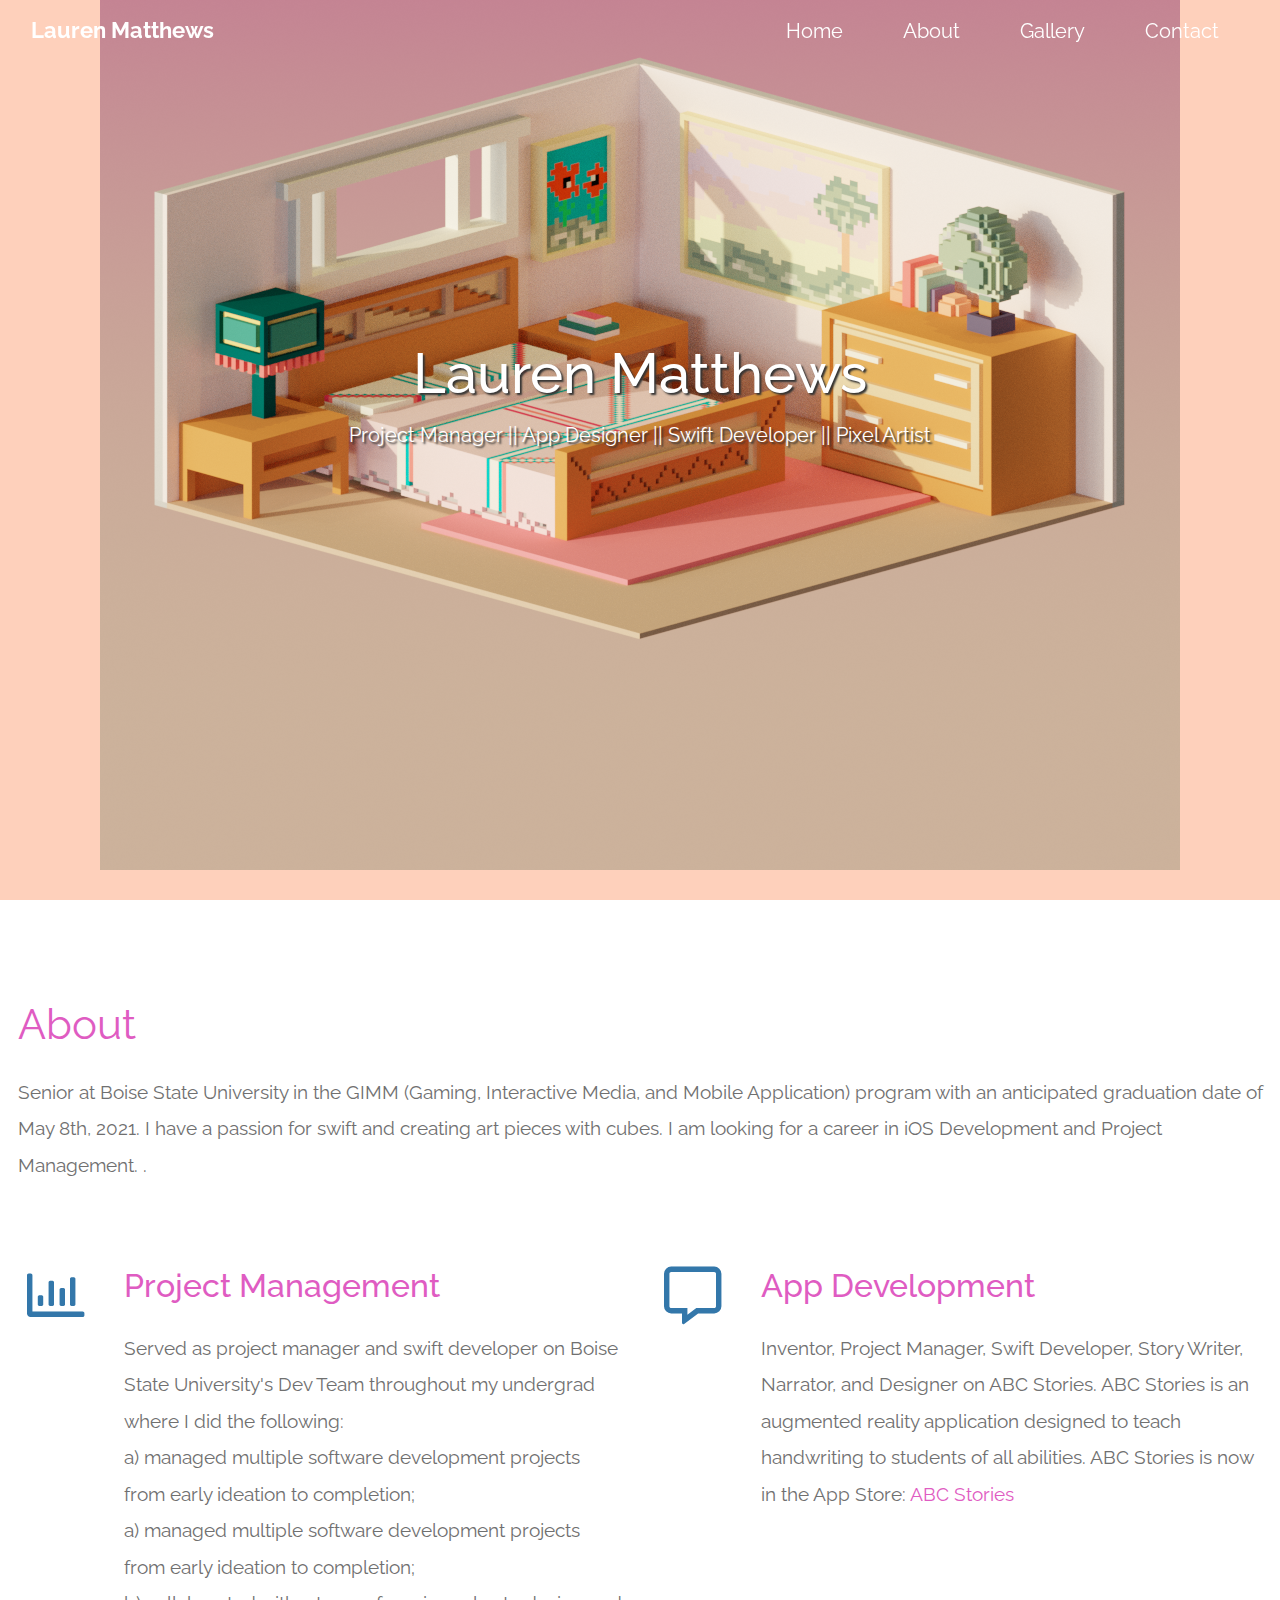
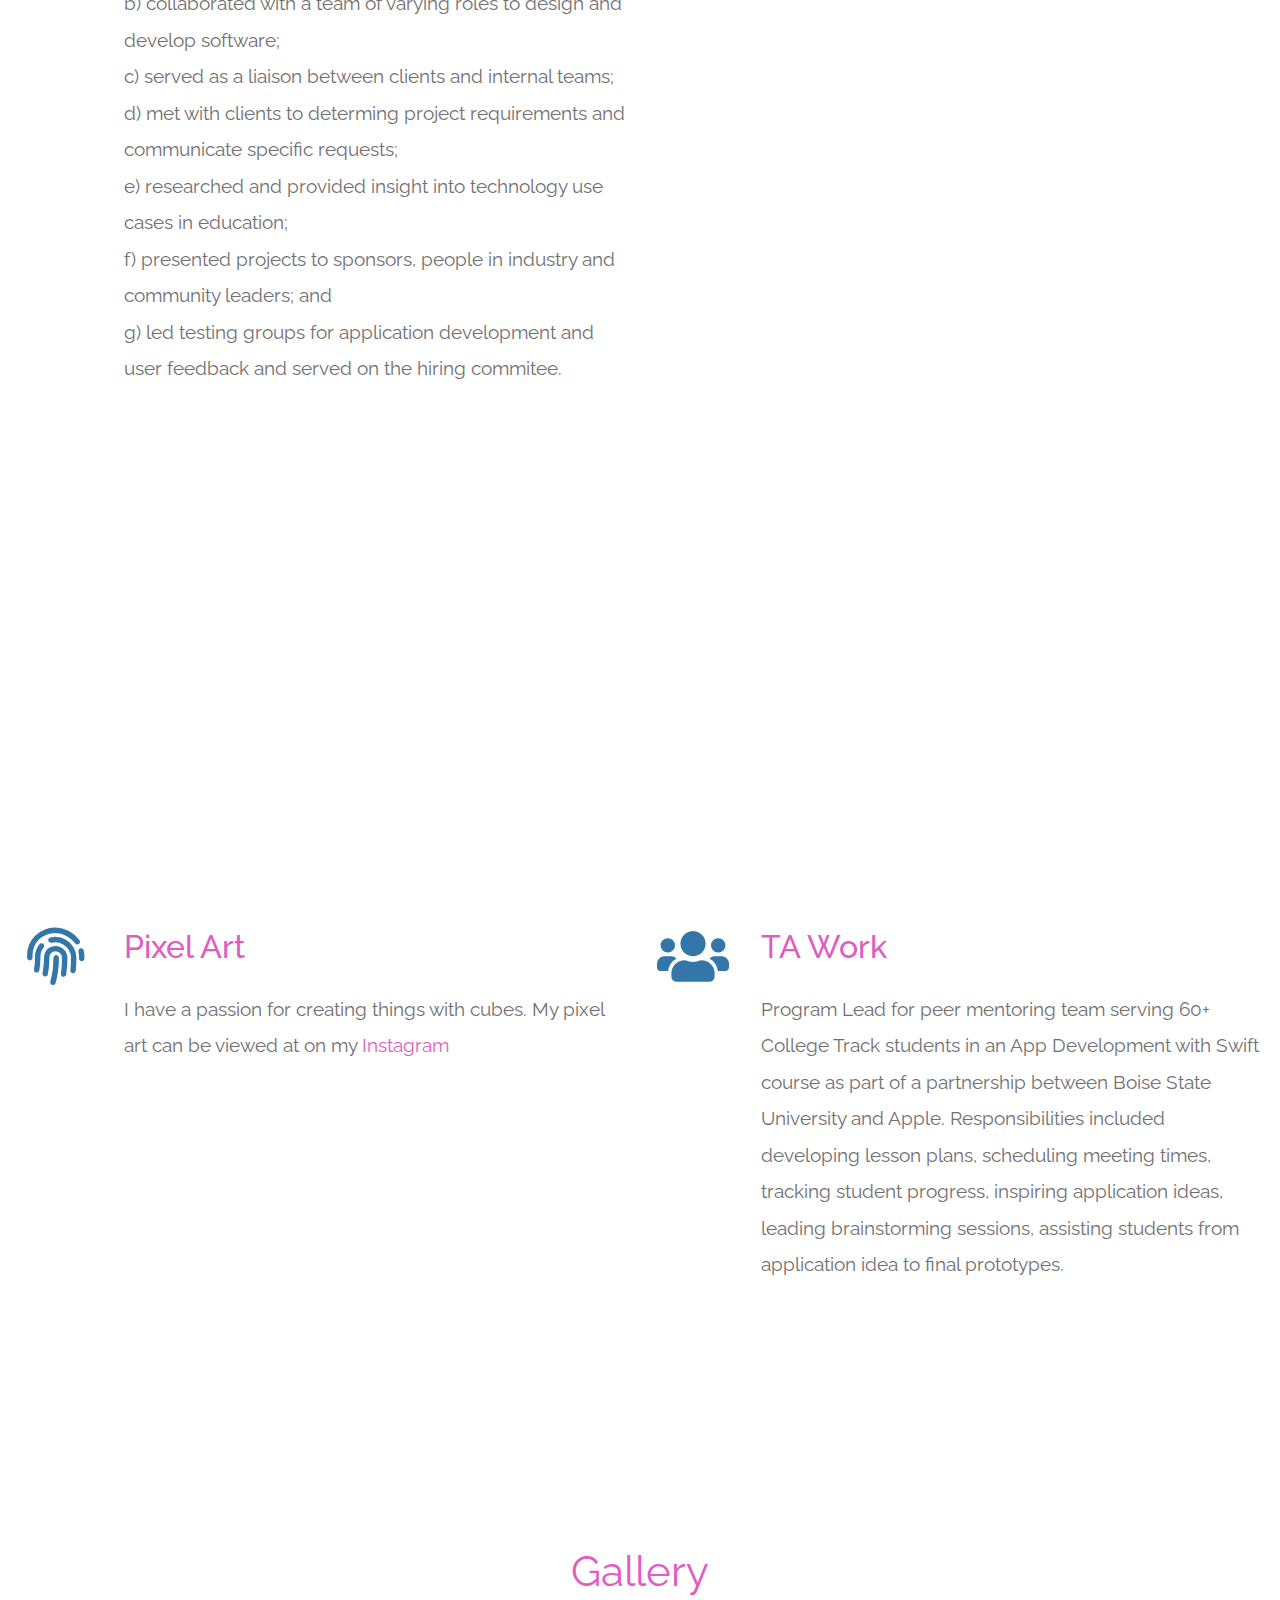
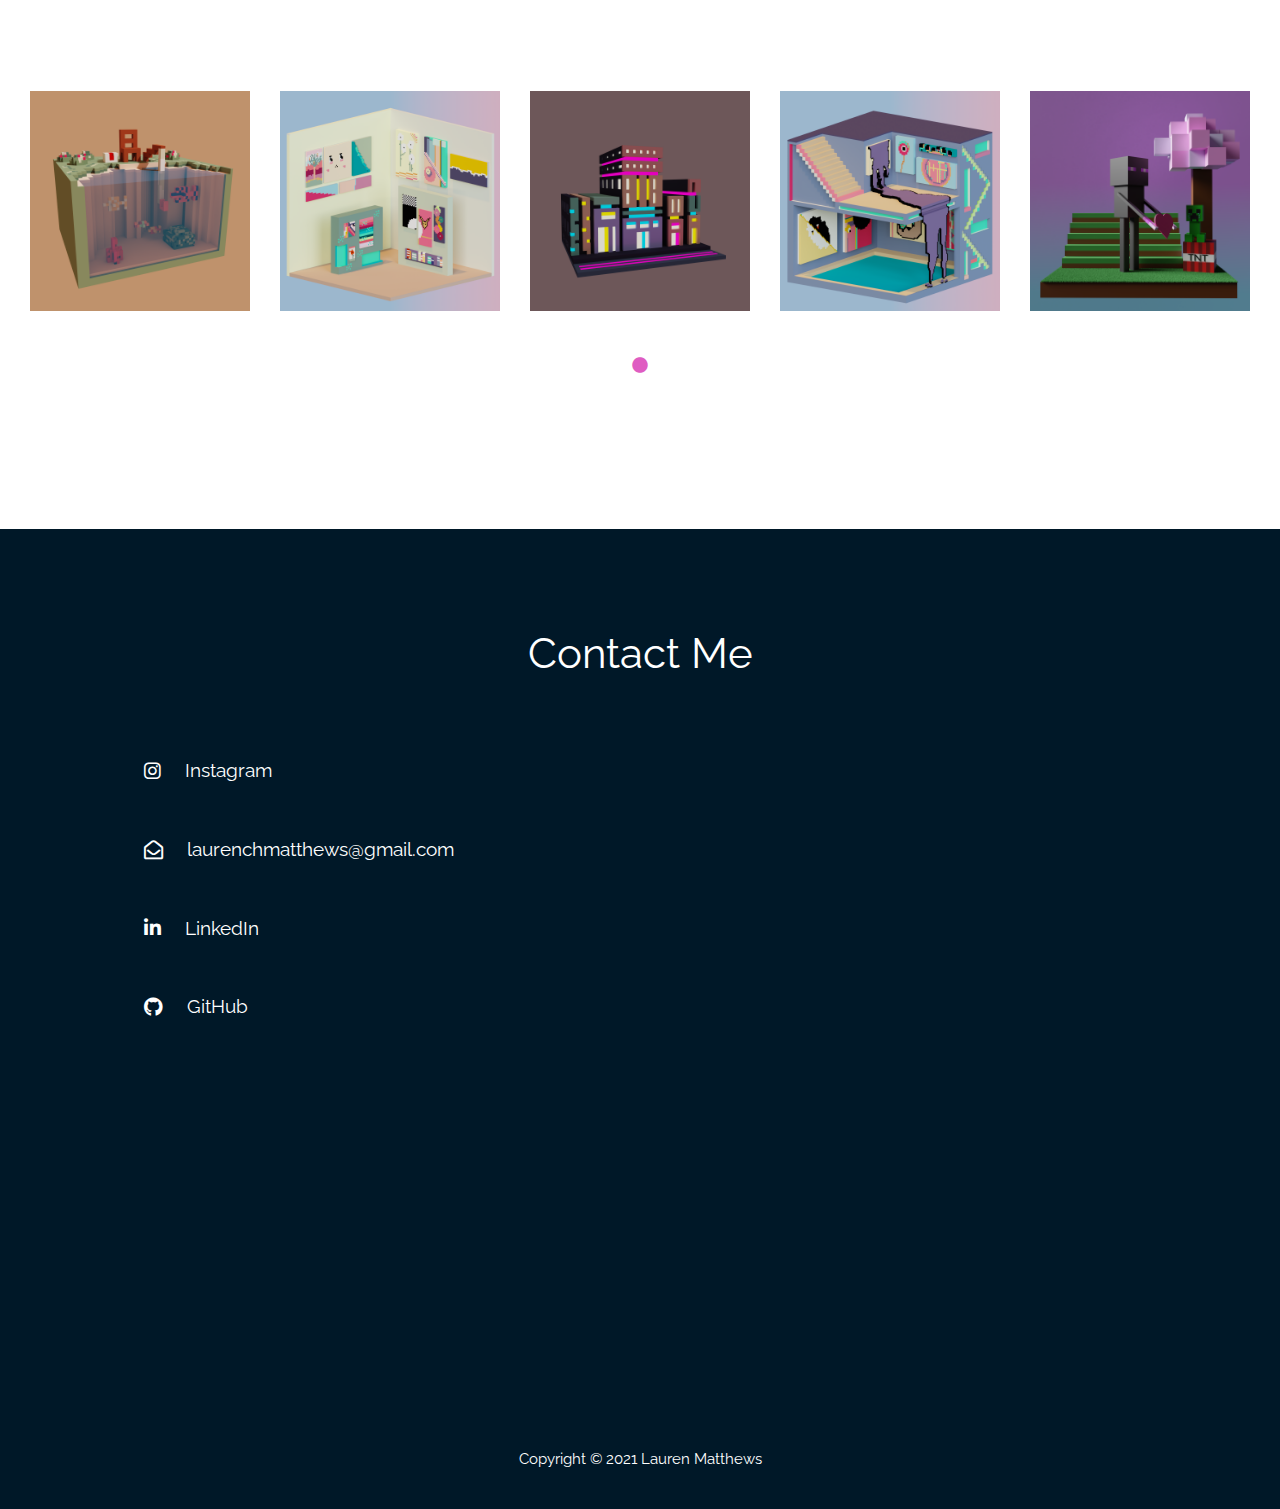
<file: index.html>
<!DOCTYPE html>
<html lang="en">
  <head>
    <meta charset="UTF-8" />
    <meta name="viewport" content="width=device-width, initial-scale=1.0" />
    <meta http-equiv="X-UA-Compatible" content="ie=edge" />
    <title>Lauren Matthews || Personal Website</title>
    <link rel="stylesheet" href="fontawesome-5.5/css/all.min.css" />
    <link rel="stylesheet" href="slick/slick.css">
    <link rel="stylesheet" href="slick/slick-theme.css">
    <link rel="stylesheet" href="magnific-popup/magnific-popup.css">
    <link rel="stylesheet" href="css/bootstrap.min.css" />
    <link rel="stylesheet" href="css/tooplate-infinite-loop.css" />
<!--
Tooplate 2117 Infinite Loop
https://www.tooplate.com/view/2117-infinite-loop
-->

  </head>
  <body>    
    <!-- Hero section -->
    <section id="infinite" class="text-white tm-font-big tm-parallax">
      <!-- Navigation -->
      <nav class="navbar navbar-expand-md tm-navbar" id="tmNav">              
        <div class="container">   
          <div class="tm-next">
              <a href="#infinite" class="navbar-brand">Lauren Matthews</a>
          </div>             
            
          <button class="navbar-toggler" type="button" data-toggle="collapse" data-target="#navbarSupportedContent" aria-controls="navbarSupportedContent" aria-expanded="false" aria-label="Toggle navigation">
            <i class="fas fa-bars navbar-toggler-icon"></i>
          </button>
          <div class="collapse navbar-collapse" id="navbarSupportedContent">
            <ul class="navbar-nav ml-auto">
              <li class="nav-item">
                  <a class="nav-link tm-nav-link" href="#infinite">Home</a>
              </li>
              <li class="nav-item">
                  <a class="nav-link tm-nav-link" href="#about">About</a>
              </li>
              
              <li class="nav-item">
                  <a class="nav-link tm-nav-link" href="#Gallery">Gallery</a>
              </li>
              <li class="nav-item">
                  <a class="nav-link tm-nav-link" href="#contact">Contact</a>
              </li>                    
            </ul>
          </div>        
        </div>
      </nav>
      
      <div class="text-center tm-hero-text-container">
        <div class="tm-hero-text-container-inner">
            <h2 class="tm-hero-title">Lauren Matthews</h2>
            <p class="tm-hero-subtitle">
              Project Manager || App Designer || Swift Developer || Pixel Artist
              
            </p>
        </div>        
      </div>

      
    </section>

    <section id="about" class="tm-section-pad-top">
      
      <div class="container">

            <div class="row tm-content-box"><!-- first row -->
                <div class="col-lg-12 col-xl-12">
                    <div class="tm-intro-text-container">
                        <h2 class="tm-text-primary mb-4 tm-section-title">About</h2>
                        <p class="mb-4 tm-intro-text">
                          Senior at Boise State University in the GIMM (Gaming, Interactive Media, and Mobile Application) program with an anticipated graduation date of May 8th, 2021. I have a passion for swift and creating art pieces with cubes. I am looking for a career in iOS Development and Project Management. </a>.</p>
                    </div>
                </div>

            </div><!-- first row -->
            
            <div class="row tm-content-box"><!-- second row -->
        		<div class="col-lg-1">
                    <i class="far fa-3x fa-chart-bar text-center tm-icon"></i>
                </div>
                <div class="col-lg-5">
                    <div class="tm-intro-text-container">
                        <h2 class="tm-text-primary mb-4">Project Management</h2>
                        <p class="mb-4 tm-intro-text">
                          Served as project manager and swift developer on Boise State University's Dev Team throughout my undergrad where I did the following: 
                          <br>
                            a) managed multiple software development projects from early ideation to completion;
                          <br>
                           a) managed multiple software development projects from early ideation to completion;
                           <br>
                           b) collaborated with a team of varying roles to design and develop software; 
                           <br>
                           c) served as a liaison between clients and internal teams; 
                           <br>
                           d) met with clients to determing project requirements and communicate specific requests; 
                           <br>
                           e) researched and provided insight into technology use cases in education; 
                           <br>
                           f) presented projects to sponsors, people in industry and community leaders; and 
                           <br>
                           g) led testing groups for application development and user feedback and served on the hiring commitee.
                          </p>
                    </div>
                </div>
                
                <div class="col-lg-1">
                    <i class="far fa-3x fa-comment-alt text-center tm-icon"></i>
                </div>
                <div class="col-lg-5">
                    <div class="tm-intro-text-container">
                        <h2 class="tm-text-primary mb-4">App Development</h2>
                        <p class="mb-4 tm-intro-text">
                          Inventor, Project Manager, Swift Developer, Story Writer, Narrator, and Designer on ABC Stories. ABC Stories is an augmented reality application designed to teach handwriting to students of all abilities.
                        
                        ABC Stories is now in the App Store: <a href="https://apps.apple.com/us/app/abc-stories/id1539194514">ABC Stories</a></p>
                       
                        <br>
                        <div class="embed-responsive embed-responsive-16by9">
                          <iframe class="embed-responsive-item" src="https://www.youtube.com/embed/f6TUAltSobQ" allowfullscreen></iframe>
                        </div>
                        <br>
                        <div class="embed-responsive embed-responsive-16by9">
                          <iframe class="embed-responsive-item" src="https://www.youtube.com/embed/FfMNLLfQTXI" allowfullscreen></iframe>
                        </div>
                        <br>
                        <div class="embed-responsive embed-responsive-16by9">
                          <iframe class="embed-responsive-item" src="https://www.youtube.com/embed/hzrnNKnMsV8" allowfullscreen></iframe>
                        </div>

                    </div>
                </div>

            </div><!-- second row -->
            
            <div class="row tm-content-box"><!-- third row -->
        		<div class="col-lg-1">
                    <i class="fas fa-3x fa-fingerprint text-center tm-icon"></i>
                </div>
                <div class="col-lg-5">
                    <div class="tm-intro-text-container">
                        <h2 class="tm-text-primary mb-4">Pixel Art</h2>
                        <p class="mb-4 tm-intro-text">
                          I have a passion for creating things with cubes. My pixel art can be viewed at on my <a href="https://www.instagram.com/lo_matthews33/">Instagram</a>
                      </p>
                          
                          <div class="tm-continue">
                            
                        </div>
                    </div>
                </div>
                
                <div class="col-lg-1">
                    <i class="fas fa-3x fa-users text-center tm-icon"></i>
                </div>
                <div class="col-lg-5">
                    <div class="tm-intro-text-container">
                      <h2 class="tm-text-primary mb-4">TA Work</h2>
                        <p class="mb-4 tm-intro-text">
                          Program Lead for peer mentoring team serving 60+ College Track students in an App Development with Swift course as part of a partnership between Boise State University and Apple. Responsibilities included developing lesson plans, scheduling meeting times, tracking student progress, inspiring application ideas, leading brainstorming sessions, assisting students from application idea to final prototypes.</p>
                          
                          <div class="tm-continue">
                            
                        </div>
                    </div>
                </div>

            </div><!-- third row -->

        </div>
      
    </section>
     
    <section id="Gallery" class="tm-section-pad-top">
      <div class="container tm-container-gallery">
        <div class="row">
          <div class="text-center col-12">
              <h2 class="tm-text-primary tm-section-title mb-4">Gallery</h2>
              <p class="mx-auto tm-section-desc">
                
              </p>
          </div>            
        </div>
        <div class="row">
            <div class="col-12">
                <div class="mx-auto tm-gallery-container">
                    <div class="grid tm-gallery">
                      <a href="img/AndNowWeWait.png">
                        <figure class="effect-honey tm-gallery-item">
                          <img src="img/AndNowWeWait.png" alt="Image 1" class="img-fluid">
                          <figcaption>
                            <h2><i>"And Now We Wait" <span>Done in MagicaVoxel</span></i></h2>
                          </figcaption>
                        </figure>
                      </a>
                      <a href="img/ArtGallery.png">
                        <figure class="effect-honey tm-gallery-item">
                          <img src="img/ArtGallery.png" alt="Image 2" class="img-fluid">
                          <figcaption>
                            <h2><i>Rain on Glass <span>Second Image</span></i></h2>
                          </figcaption>
                        </figure>
                      </a>
                      <a href="img/BrightLightsNeonCity.png">
                        <figure class="effect-honey tm-gallery-item">
                          <img src="img/BrightLightsNeonCity.png" alt="Image 3" class="img-fluid">
                          <figcaption>
                            <h2><i><span>Sea View</span> Mega City</i></h2>
                          </figcaption>
                        </figure>
                      </a>
                      <a href="img/CreativeOverflow.png">
                        <figure class="effect-honey tm-gallery-item">
                          <img src="img/CreativeOverflow.png" alt="Image 4" class="img-fluid">
                          <figcaption>
                            <h2><i>Dream Girl <span>Thoughts</span></i></h2>
                          </figcaption>
                        </figure>
                      </a>
                      <a href="img/CreepyLove.png">
                        <figure class="effect-honey tm-gallery-item">
                          <img src="img/CreepyLove.png" alt="Image 5" class="img-fluid">
                          <figcaption>
                            <h2><i><span>Workstation</span> Offices</i></h2>
                          </figcaption>
                        </figure>
                      </a>                
                    </div>
                </div>                
            </div>        
          </div>
      </div>
    </section>
    <br>

    <!-- Contact -->
    <section id="contact" class="tm-section-pad-top tm-parallax-2">
    
      <div class="container tm-container-contact">
        
        <div class="row">
            
            <div class="text-center col-12">
                <h2 class="tm-section-title mb-4">Contact Me</h2>
                <p class="mb-5">
                  
                </p><br>
            </div>
   
            
            <div class="col-sm-12 col-md-6">

                <div class="contact-item">
                  <a rel="nofollow" href="https://www.instagram.com/lo_matthews33/" class="item-link">
                      <i class= "fab fa-instagram mr-4" aria-hidden="true"></i>
                      <span class="mb-0">Instagram</span>
                  </a>              
                </div>
                
                <div class="contact-item">
                  <a rel="nofollow" href="mailto:laurenchmatthews@gmail.com" class="item-link">
                      <i class="far fa-envelope-open mr-4"></i>
                      <span class="mb-0">laurenchmatthews@gmail.com</span>
                  </a>              
                </div>
                
                <div class="contact-item">
                  <a rel="nofollow" href="https://www.linkedin.com/in/lauren-matthews-6b795a183/" class="item-link">
                      <i class="fab fa-linkedin-in mr-4"></i> 
                      <span class="mb-0"> LinkedIn</span>
                  </a>              
                </div>
                
                <div class="contact-item">
                  <a rel="nofollow" href="https://github.com/laurenchmatthews33" class="item-link">
                      <i class="fab fa-github mr-4"></i> 
                      <span class="mb-0"> GitHub</span>
                  </a>              
                </div>
              
                
                <div class="contact-item">&nbsp;</div>
            
            </div>
            
            
        </div><!-- row ending -->
        
      </div>

      	<footer class="text-center small tm-footer">
          <p class="mb-0">
          Copyright &copy; 2021 Lauren Matthews          
          </p>
        </footer>

    </section>
    
    <script src="js/jquery-1.9.1.min.js"></script>     
    <script src="slick/slick.min.js"></script>
    <script src="magnific-popup/jquery.magnific-popup.min.js"></script>
    <script src="js/easing.min.js"></script>
    <script src="js/jquery.singlePageNav.min.js"></script>     
    <script src="js/bootstrap.min.js"></script> 
    <script>

      function getOffSet(){
        var _offset = 450;
        var windowHeight = window.innerHeight;

        if(windowHeight > 500) {
          _offset = 400;
        } 
        if(windowHeight > 680) {
          _offset = 300
        }
        if(windowHeight > 830) {
          _offset = 210;
        }

        return _offset;
      }

      function setParallaxPosition($doc, multiplier, $object){
        var offset = getOffSet();
        var from_top = $doc.scrollTop(),
          bg_css = 'center ' +(multiplier * from_top - offset) + 'px';
        $object.css({"background-position" : bg_css });
      }

      // Parallax function
      // Adapted based on https://codepen.io/roborich/pen/wpAsm        
      var background_image_parallax = function($object, multiplier, forceSet){
        multiplier = typeof multiplier !== 'undefined' ? multiplier : 0.5;
        multiplier = 1 - multiplier;
        var $doc = $(document);
        // $object.css({"background-attatchment" : "fixed"});

        if(forceSet) {
          setParallaxPosition($doc, multiplier, $object);
        } else {
          $(window).scroll(function(){          
            setParallaxPosition($doc, multiplier, $object);
          });
        }
      };

      var background_image_parallax_2 = function($object, multiplier){
        multiplier = typeof multiplier !== 'undefined' ? multiplier : 0.5;
        multiplier = 1 - multiplier;
        var $doc = $(document);
        $object.css({"background-attachment" : "fixed"});
        
        $(window).scroll(function(){
          if($(window).width() > 768) {
            var firstTop = $object.offset().top,
                pos = $(window).scrollTop(),
                yPos = Math.round((multiplier * (firstTop - pos)) - 186);              

            var bg_css = 'center ' + yPos + 'px';

            $object.css({"background-position" : bg_css });
          } else {
            $object.css({"background-position" : "center" });
          }
        });
      };
      
      $(function(){
        // Hero Section - Background Parallax
        background_image_parallax($(".tm-parallax"), 0.30, false);
        background_image_parallax_2($("#contact"), 0.80);   
        background_image_parallax_2($("#testimonials"), 0.80);   
        
        // Handle window resize
        window.addEventListener('resize', function(){
          background_image_parallax($(".tm-parallax"), 0.30, true);
        }, true);

        // Detect window scroll and update navbar
        $(window).scroll(function(e){          
          if($(document).scrollTop() > 120) {
            $('.tm-navbar').addClass("scroll");
          } else {
            $('.tm-navbar').removeClass("scroll");
          }
        });
        
        // Close mobile menu after click 
        $('#tmNav a').on('click', function(){
          $('.navbar-collapse').removeClass('show'); 
        })

        // Scroll to corresponding section with animation
        $('#tmNav').singlePageNav({
          'easing': 'easeInOutExpo',
          'speed': 600
        });        
        
        // Add smooth scrolling to all links
        // https://www.w3schools.com/howto/howto_css_smooth_scroll.asp
        $("a").on('click', function(event) {
          if (this.hash !== "") {
            event.preventDefault();
            var hash = this.hash;

            $('html, body').animate({
              scrollTop: $(hash).offset().top
            }, 600, 'easeInOutExpo', function(){
              window.location.hash = hash;
            });
          } // End if
        });

        // Pop up
        $('.tm-gallery').magnificPopup({
          delegate: 'a',
          type: 'image',
          gallery: { enabled: true }
        });

        $('.tm-testimonials-carousel').slick({
          dots: true,
          prevArrow: false,
          nextArrow: false,
          infinite: false,
          slidesToShow: 3,
          slidesToScroll: 1,
          responsive: [
            {
              breakpoint: 992,
              settings: {
                slidesToShow: 2
              }
            },
            {
              breakpoint: 768,
              settings: {
                slidesToShow: 2
              }
            }, 
            {
              breakpoint: 480,
              settings: {
                  slidesToShow: 1
              }                 
            }
          ]
        });

        // Gallery
        $('.tm-gallery').slick({
          dots: true,
          infinite: false,
          slidesToShow: 5,
          slidesToScroll: 2,
          responsive: [
          {
            breakpoint: 1199,
            settings: {
              slidesToShow: 4,
              slidesToScroll: 2
            }
          },
          {
            breakpoint: 991,
            settings: {
              slidesToShow: 3,
              slidesToScroll: 2
            }
          },
          {
            breakpoint: 767,
            settings: {
              slidesToShow: 2,
              slidesToScroll: 1
            }
          },
          {
            breakpoint: 480,
            settings: {
              slidesToShow: 1,
              slidesToScroll: 1
            }
          }
        ]
        });
      });
    </script>
  </body>
</html>
</file>
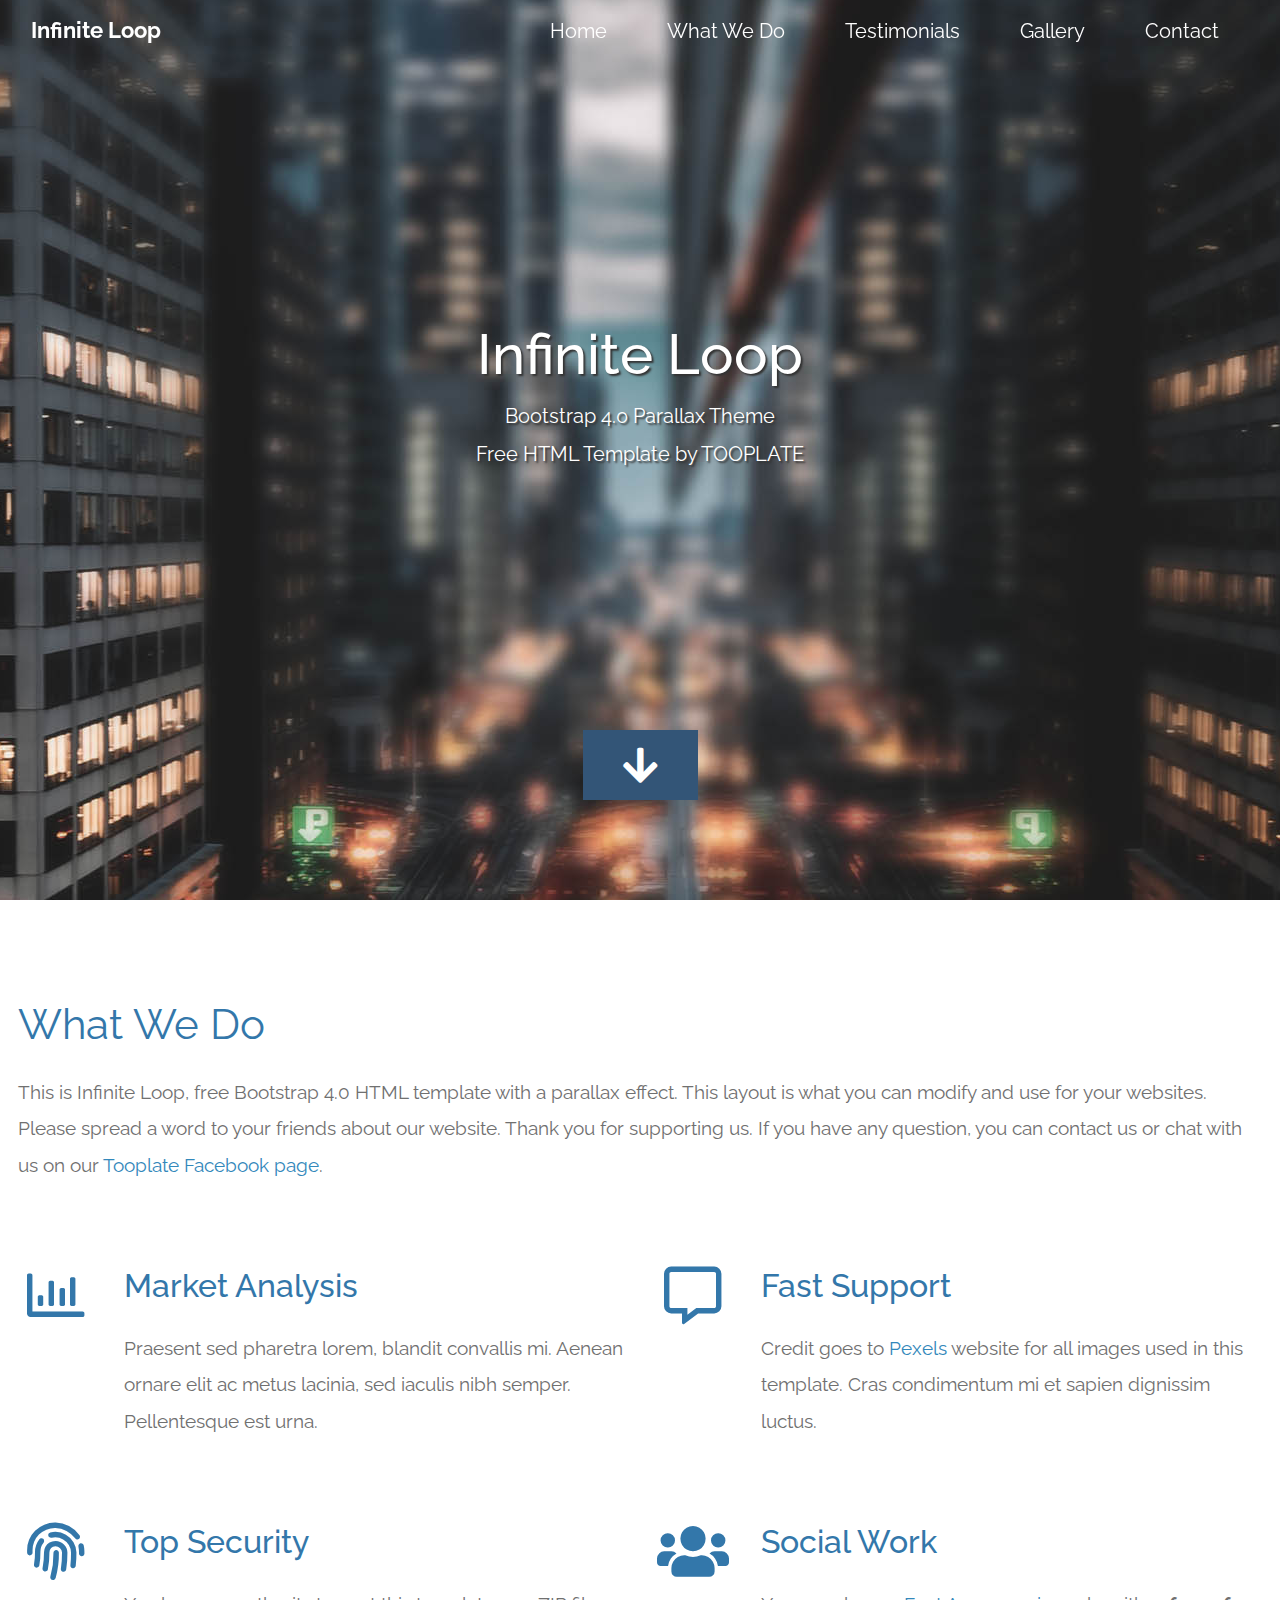
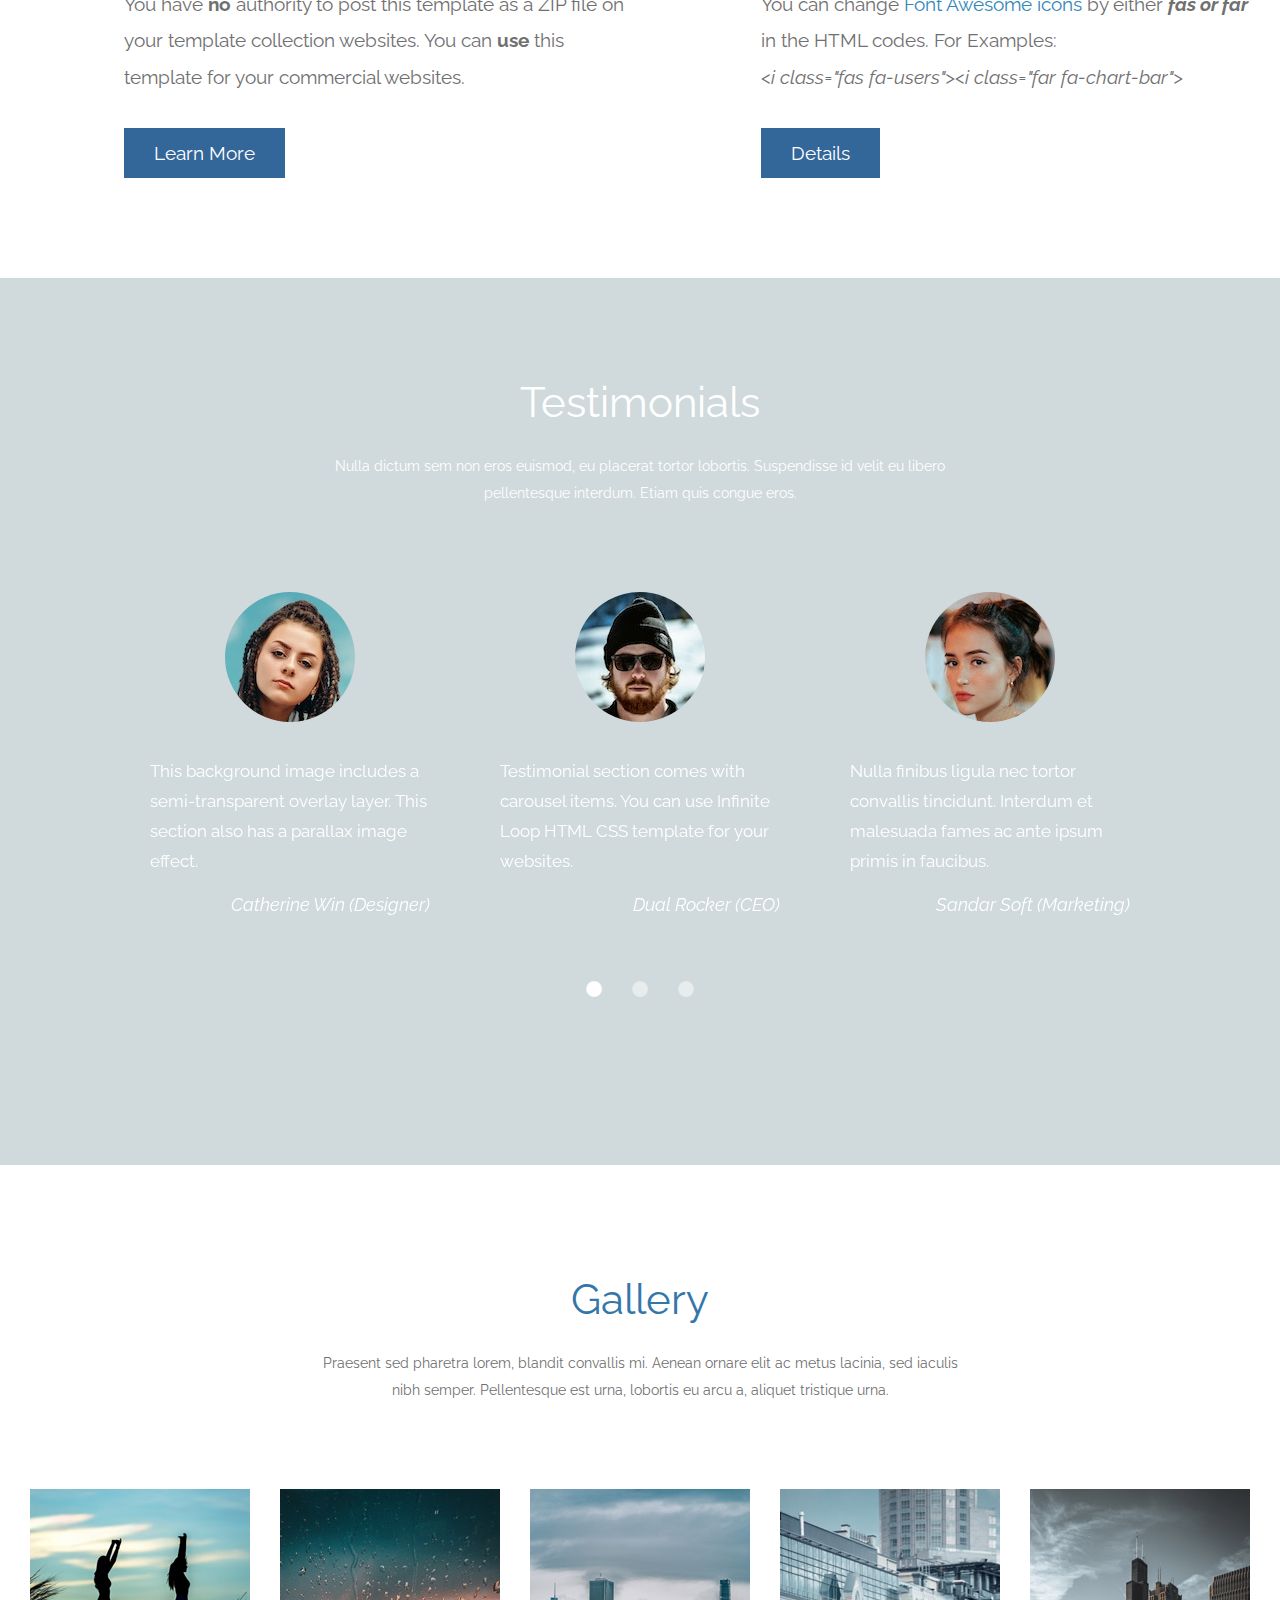
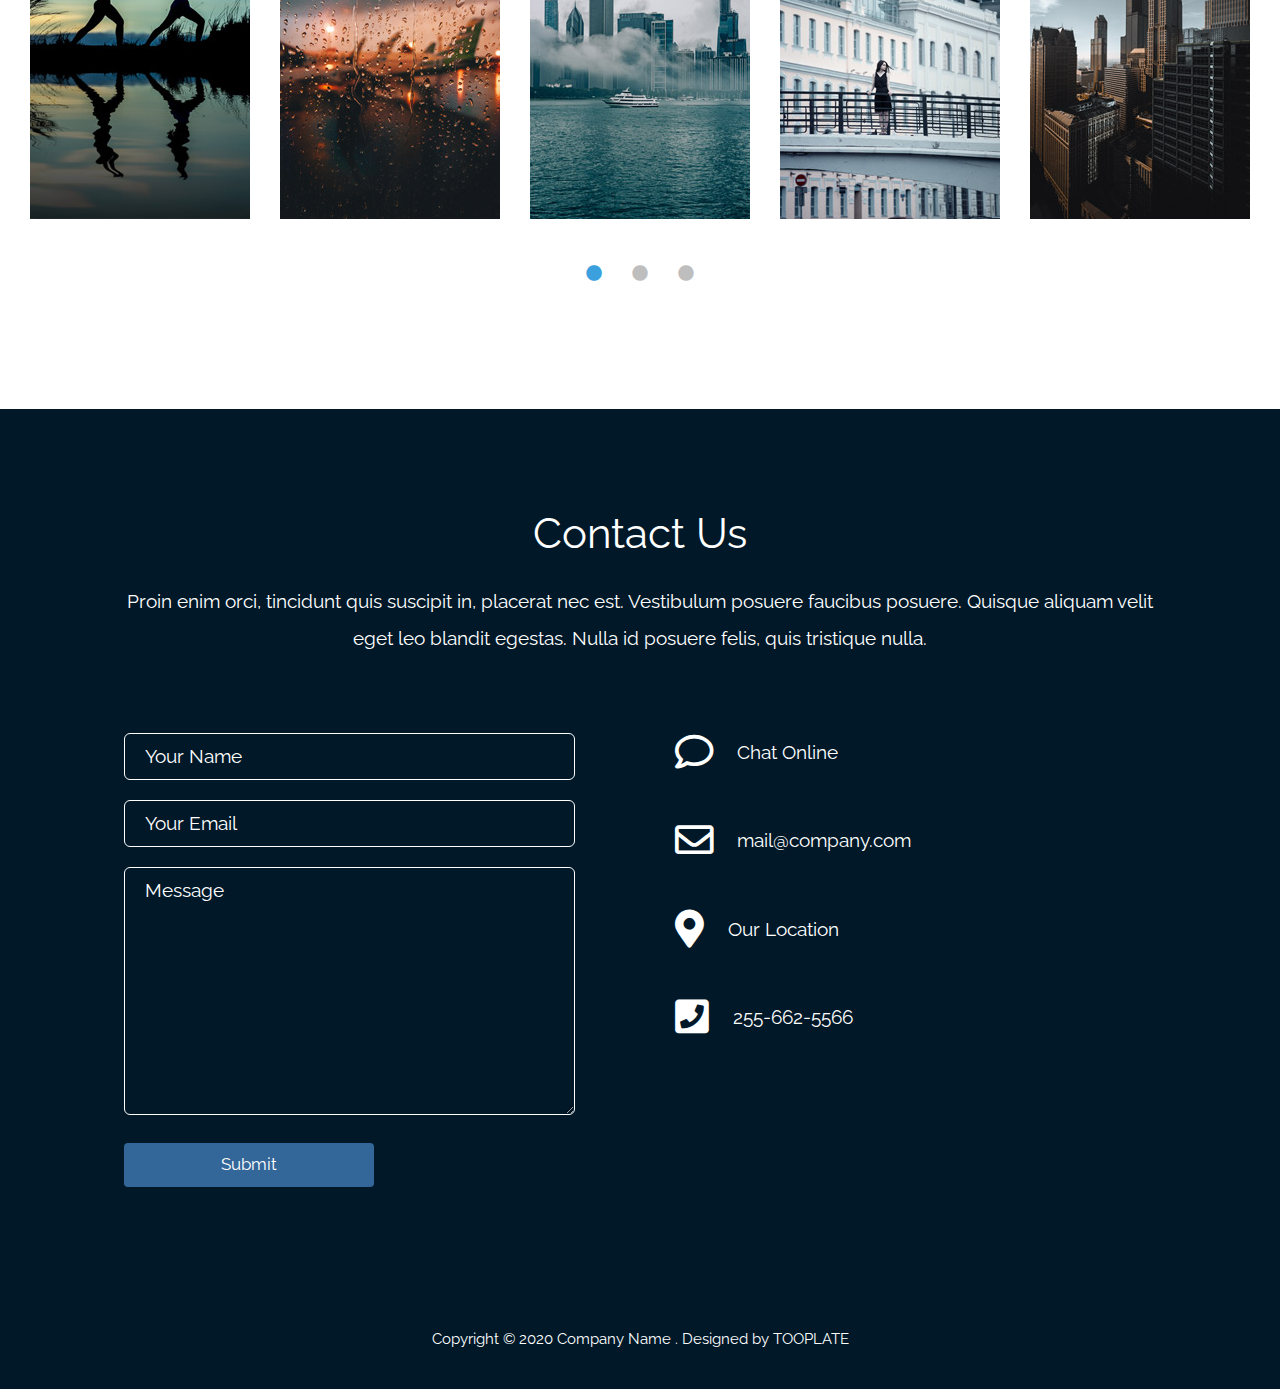
<file: 2117_infinite_loop/index.html>
<!DOCTYPE html>
<html lang="en">
  <head>
    <meta charset="UTF-8" />
    <meta name="viewport" content="width=device-width, initial-scale=1.0" />
    <meta http-equiv="X-UA-Compatible" content="ie=edge" />
    <title>Infinite Loop - Bootstrap 4.0 HTML Template</title>
    <link rel="stylesheet" href="fontawesome-5.5/css/all.min.css" />
    <link rel="stylesheet" href="slick/slick.css">
    <link rel="stylesheet" href="slick/slick-theme.css">
    <link rel="stylesheet" href="magnific-popup/magnific-popup.css">
    <link rel="stylesheet" href="css/bootstrap.min.css" />
    <link rel="stylesheet" href="css/tooplate-infinite-loop.css" />
<!--
Tooplate 2117 Infinite Loop
https://www.tooplate.com/view/2117-infinite-loop
-->

  </head>
  <body>    
    <!-- Hero section -->
    <section id="infinite" class="text-white tm-font-big tm-parallax">
      <!-- Navigation -->
      <nav class="navbar navbar-expand-md tm-navbar" id="tmNav">              
        <div class="container">   
          <div class="tm-next">
              <a href="#infinite" class="navbar-brand">Infinite Loop</a>
          </div>             
            
          <button class="navbar-toggler" type="button" data-toggle="collapse" data-target="#navbarSupportedContent" aria-controls="navbarSupportedContent" aria-expanded="false" aria-label="Toggle navigation">
            <i class="fas fa-bars navbar-toggler-icon"></i>
          </button>
          <div class="collapse navbar-collapse" id="navbarSupportedContent">
            <ul class="navbar-nav ml-auto">
              <li class="nav-item">
                  <a class="nav-link tm-nav-link" href="#infinite">Home</a>
              </li>
              <li class="nav-item">
                  <a class="nav-link tm-nav-link" href="#whatwedo">What We Do</a>
              </li>
              <li class="nav-item">
                <a class="nav-link tm-nav-link" href="#testimonials">Testimonials</a>
              </li>
              <li class="nav-item">
                  <a class="nav-link tm-nav-link" href="#gallery">Gallery</a>
              </li>
              <li class="nav-item">
                  <a class="nav-link tm-nav-link" href="#contact">Contact</a>
              </li>                    
            </ul>
          </div>        
        </div>
      </nav>
      
      <div class="text-center tm-hero-text-container">
        <div class="tm-hero-text-container-inner">
            <h2 class="tm-hero-title">Infinite Loop</h2>
            <p class="tm-hero-subtitle">
              Bootstrap 4.0 Parallax Theme
              <br>Free HTML Template by TOOPLATE
            </p>
        </div>        
      </div>

      <div class="tm-next tm-intro-next">
        <a href="#whatwedo" class="text-center tm-down-arrow-link">
          <i class="fas fa-2x fa-arrow-down tm-down-arrow"></i>
        </a>
      </div>      
    </section>

    <section id="whatwedo" class="tm-section-pad-top">
      
      <div class="container">

            <div class="row tm-content-box"><!-- first row -->
                <div class="col-lg-12 col-xl-12">
                    <div class="tm-intro-text-container">
                        <h2 class="tm-text-primary mb-4 tm-section-title">What We Do</h2>
                        <p class="mb-4 tm-intro-text">
                          This is Infinite Loop, free Bootstrap 4.0 HTML template with a parallax effect. This layout is what you can modify and use for your websites. Please spread a word to your friends about our website. Thank you for supporting us. If you have any question, you can contact us or chat with us on our <a href="https://fb.com/tooplate">Tooplate Facebook page</a>.</p>
                    </div>
                </div>

            </div><!-- first row -->
            
            <div class="row tm-content-box"><!-- second row -->
        		<div class="col-lg-1">
                    <i class="far fa-3x fa-chart-bar text-center tm-icon"></i>
                </div>
                <div class="col-lg-5">
                    <div class="tm-intro-text-container">
                        <h2 class="tm-text-primary mb-4">Market Analysis</h2>
                        <p class="mb-4 tm-intro-text">
                          Praesent sed pharetra lorem, blandit convallis mi. Aenean ornare elit ac metus lacinia, sed iaculis nibh semper. Pellentesque est urna.</p>
                    </div>
                </div>
                
                <div class="col-lg-1">
                    <i class="far fa-3x fa-comment-alt text-center tm-icon"></i>
                </div>
                <div class="col-lg-5">
                    <div class="tm-intro-text-container">
                        <h2 class="tm-text-primary mb-4">Fast Support</h2>
                        <p class="mb-4 tm-intro-text">
                          Credit goes to <a rel="nofollow" href="https://www.pexels.com">Pexels</a> website for all images used in this template. Cras condimentum mi et sapien dignissim luctus.</p>
                    </div>
                </div>

            </div><!-- second row -->
            
            <div class="row tm-content-box"><!-- third row -->
        		<div class="col-lg-1">
                    <i class="fas fa-3x fa-fingerprint text-center tm-icon"></i>
                </div>
                <div class="col-lg-5">
                    <div class="tm-intro-text-container">
                        <h2 class="tm-text-primary mb-4">Top Security</h2>
                        <p class="mb-4 tm-intro-text">
                      You have <strong>no</strong> authority to post this template as a ZIP file on your template collection websites. You can <strong>use</strong> this template for your commercial websites.</p>
                          
                          <div class="tm-continue">
                            <a href="#testimonials" class="tm-intro-text tm-btn-primary">Learn More</a>
                        </div>
                    </div>
                </div>
                
                <div class="col-lg-1">
                    <i class="fas fa-3x fa-users text-center tm-icon"></i>
                </div>
                <div class="col-lg-5">
                    <div class="tm-intro-text-container">
                      <h2 class="tm-text-primary mb-4">Social Work</h2>
                        <p class="mb-4 tm-intro-text">
                      You can change <a href="https://fontawesome.com/icons?d=gallery">Font Awesome icons</a> by either <b><em>fas or far</em></b> in the HTML codes. For Examples:<br>
                      <em>&lt;i class=&quot;fas fa-users&quot;&gt;&lt;i class=&quot;far fa-chart-bar&quot;&gt;</em> </p>
                          
                          <div class="tm-continue">
                            <a href="#testimonials" class="tm-intro-text tm-btn-primary">Details</a>
                        </div>
                    </div>
                </div>

            </div><!-- third row -->

        </div>
      
    </section>
    
    <section id="testimonials" class="tm-section-pad-top tm-parallax-2">      
      <div class="container tm-testimonials-content">
        <div class="row">
          <div class="col-lg-12 tm-content-box">
            <h2 class="text-white text-center mb-4 tm-section-title">Testimonials</h2>
            <p class="mx-auto tm-section-desc text-center">
                Nulla dictum sem non eros euismod, eu placerat tortor lobortis. Suspendisse id velit eu libero pellentesque interdum. Etiam quis congue eros.
              </p>
            <div class="mx-auto tm-gallery-container tm-gallery-container-2">
              <div class="tm-testimonials-carousel">
                <figure class="tm-testimonial-item">
                  <img src="img/testimonial-img-01.jpg" alt="Image" class="img-fluid mx-auto">
                  <blockquote>This background image includes a semi-transparent overlay layer. This section also has a parallax image effect.</blockquote>
                  <figcaption>Catherine Win (Designer)</figcaption>
                </figure>

                <figure class="tm-testimonial-item">
                  <img src="img/testimonial-img-02.jpg" alt="Image" class="img-fluid mx-auto">
                  <blockquote>Testimonial section comes with carousel items. You can use Infinite Loop HTML CSS template for your websites.</blockquote>
                  <figcaption>Dual Rocker (CEO)</figcaption>
                </figure>

                <figure class="tm-testimonial-item">
                  <img src="img/testimonial-img-03.jpg" alt="Image" class="img-fluid mx-auto">
                  <blockquote>Nulla finibus ligula nec tortor convallis tincidunt. Interdum et malesuada fames ac ante ipsum primis in faucibus.</blockquote>
                  <figcaption>Sandar Soft (Marketing)</figcaption>
                </figure>

                <figure class="tm-testimonial-item">
                  <img src="img/testimonial-img-04.jpg" alt="Image" class="img-fluid mx-auto">
                  <blockquote>Curabitur rutrum pharetra lobortis. Pellentesque vehicula, velit quis eleifend fermentum, erat arcu aliquet neque.</blockquote>
                  <figcaption>Oliva Htoo (Designer)</figcaption>
                </figure>

                <figure class="tm-testimonial-item">
                  <img src="img/testimonial-img-02.jpg" alt="Image" class="img-fluid mx-auto">
                  <blockquote>Integer sit amet risus et erat imperdiet finibus. Nam lacus nunc, vulputate id ex eget, euismod auctor augue.</blockquote>
                  <figcaption>Jacob Joker (CTO)</figcaption>
                </figure>
              </div>
            </div>
          </div>
        </div>
      </div>
      <div class="tm-bg-overlay"></div>
    </section>
    
    <section id="gallery" class="tm-section-pad-top">
      <div class="container tm-container-gallery">
        <div class="row">
          <div class="text-center col-12">
              <h2 class="tm-text-primary tm-section-title mb-4">Gallery</h2>
              <p class="mx-auto tm-section-desc">
                Praesent sed pharetra lorem, blandit convallis mi. Aenean ornare elit ac metus lacinia, sed iaculis nibh semper. Pellentesque est urna, lobortis eu arcu a, aliquet tristique urna.
              </p>
          </div>            
        </div>
        <div class="row">
            <div class="col-12">
                <div class="mx-auto tm-gallery-container">
                    <div class="grid tm-gallery">
                      <a href="img/gallery-img-01.jpg">
                        <figure class="effect-honey tm-gallery-item">
                          <img src="img/gallery-tn-01.jpg" alt="Image 1" class="img-fluid">
                          <figcaption>
                            <h2><i>Physical Health <span>Exercise!</span></i></h2>
                          </figcaption>
                        </figure>
                      </a>
                      <a href="img/gallery-img-02.jpg">
                        <figure class="effect-honey tm-gallery-item">
                          <img src="img/gallery-tn-02.jpg" alt="Image 2" class="img-fluid">
                          <figcaption>
                            <h2><i>Rain on Glass <span>Second Image</span></i></h2>
                          </figcaption>
                        </figure>
                      </a>
                      <a href="img/gallery-img-03.jpg">
                        <figure class="effect-honey tm-gallery-item">
                          <img src="img/gallery-tn-03.jpg" alt="Image 3" class="img-fluid">
                          <figcaption>
                            <h2><i><span>Sea View</span> Mega City</i></h2>
                          </figcaption>
                        </figure>
                      </a>
                      <a href="img/gallery-img-04.jpg">
                        <figure class="effect-honey tm-gallery-item">
                          <img src="img/gallery-tn-04.jpg" alt="Image 4" class="img-fluid">
                          <figcaption>
                            <h2><i>Dream Girl <span>Thoughts</span></i></h2>
                          </figcaption>
                        </figure>
                      </a>
                      <a href="img/gallery-img-05.jpg">
                        <figure class="effect-honey tm-gallery-item">
                          <img src="img/gallery-tn-05.jpg" alt="Image 5" class="img-fluid">
                          <figcaption>
                            <h2><i><span>Workstation</span> Offices</i></h2>
                          </figcaption>
                        </figure>
                      </a>
                      <a href="img/gallery-img-06.jpg">
                        <figure class="effect-honey tm-gallery-item">
                          <img src="img/gallery-tn-06.jpg" alt="Image 6" class="img-fluid">
                          <figcaption>
                            <h2><i>Just Above <span>The City</span></i></h2>
                          </figcaption>
                        </figure>
                      </a>
                      <a href="img/gallery-img-01.jpg">
                        <figure class="effect-honey tm-gallery-item">
                          <img src="img/gallery-tn-01.jpg" alt="Image 7" class="img-fluid">
                          <figcaption>
                            <h2><i>Another <span>Exercise Time</span></i></h2>
                          </figcaption>
                        </figure>
                      </a>
                      <a href="img/gallery-img-02.jpg">
                        <figure class="effect-honey tm-gallery-item">
                          <img src="img/gallery-tn-02.jpg" alt="Image 8" class="img-fluid">
                          <figcaption>
                            <h2><i>Repeated <span>Image Spot</span></i></h2>
                          </figcaption>
                        </figure>
                      </a>
                    </div>
                </div>                
            </div>        
          </div>
      </div>
    </section>

    <!-- Contact -->
    <section id="contact" class="tm-section-pad-top tm-parallax-2">
    
      <div class="container tm-container-contact">
        
        <div class="row">
            
            <div class="text-center col-12">
                <h2 class="tm-section-title mb-4">Contact Us</h2>
                <p class="mb-5">
                  Proin enim orci, tincidunt quis suscipit in, placerat nec est. Vestibulum posuere faucibus posuere. Quisque aliquam velit eget leo blandit egestas. Nulla id posuere felis, quis tristique nulla.
                </p><br>
            </div>
            
            <div class="col-sm-12 col-md-6">
              <form action="" method="get">
                <input id="name" name="name" type="text" placeholder="Your Name" class="tm-input" required />
                <input id="email" name="email" type="email" placeholder="Your Email" class="tm-input" required />
                <textarea id="message" name="message" rows="8" placeholder="Message" class="tm-input" required></textarea>
                <button type="submit" class="btn tm-btn-submit">Submit</button>
              </form>
            </div>
            
            <div class="col-sm-12 col-md-6">

                <div class="contact-item">
                  <a rel="nofollow" href="https://www.tooplate.com/contact" class="item-link">
                      <i class="far fa-2x fa-comment mr-4"></i>
                      <span class="mb-0">Chat Online</span>
                  </a>              
                </div>
                
                <div class="contact-item">
                  <a rel="nofollow" href="mailto:mail@company.com" class="item-link">
                      <i class="far fa-2x fa-envelope mr-4"></i>
                      <span class="mb-0">mail@company.com</span>
                  </a>              
                </div>
                
                <div class="contact-item">
                  <a rel="nofollow" href="https://www.google.com/maps" class="item-link">
                      <i class="fas fa-2x fa-map-marker-alt mr-4"></i>
                      <span class="mb-0">Our Location</span>
                  </a>              
                </div>
                
                <div class="contact-item">
                  <a rel="nofollow" href="tel:0100200340" class="item-link">
                      <i class="fas fa-2x fa-phone-square mr-4"></i>
                      <span class="mb-0">255-662-5566</span>
                  </a>              
                </div>
                
                <div class="contact-item">&nbsp;</div>
            
            </div>
            
            
        </div><!-- row ending -->
        
      </div>

      	<footer class="text-center small tm-footer">
          <p class="mb-0">
          Copyright &copy; 2020 Company Name 
          
          . <a rel="nofollow" href="https://www.tooplate.com" title="HTML templates">Designed by TOOPLATE</a></p>
        </footer>

    </section>
    
    <script src="js/jquery-1.9.1.min.js"></script>     
    <script src="slick/slick.min.js"></script>
    <script src="magnific-popup/jquery.magnific-popup.min.js"></script>
    <script src="js/easing.min.js"></script>
    <script src="js/jquery.singlePageNav.min.js"></script>     
    <script src="js/bootstrap.min.js"></script> 
    <script>

      function getOffSet(){
        var _offset = 450;
        var windowHeight = window.innerHeight;

        if(windowHeight > 500) {
          _offset = 400;
        } 
        if(windowHeight > 680) {
          _offset = 300
        }
        if(windowHeight > 830) {
          _offset = 210;
        }

        return _offset;
      }

      function setParallaxPosition($doc, multiplier, $object){
        var offset = getOffSet();
        var from_top = $doc.scrollTop(),
          bg_css = 'center ' +(multiplier * from_top - offset) + 'px';
        $object.css({"background-position" : bg_css });
      }

      // Parallax function
      // Adapted based on https://codepen.io/roborich/pen/wpAsm        
      var background_image_parallax = function($object, multiplier, forceSet){
        multiplier = typeof multiplier !== 'undefined' ? multiplier : 0.5;
        multiplier = 1 - multiplier;
        var $doc = $(document);
        // $object.css({"background-attatchment" : "fixed"});

        if(forceSet) {
          setParallaxPosition($doc, multiplier, $object);
        } else {
          $(window).scroll(function(){          
            setParallaxPosition($doc, multiplier, $object);
          });
        }
      };

      var background_image_parallax_2 = function($object, multiplier){
        multiplier = typeof multiplier !== 'undefined' ? multiplier : 0.5;
        multiplier = 1 - multiplier;
        var $doc = $(document);
        $object.css({"background-attachment" : "fixed"});
        
        $(window).scroll(function(){
          if($(window).width() > 768) {
            var firstTop = $object.offset().top,
                pos = $(window).scrollTop(),
                yPos = Math.round((multiplier * (firstTop - pos)) - 186);              

            var bg_css = 'center ' + yPos + 'px';

            $object.css({"background-position" : bg_css });
          } else {
            $object.css({"background-position" : "center" });
          }
        });
      };
      
      $(function(){
        // Hero Section - Background Parallax
        background_image_parallax($(".tm-parallax"), 0.30, false);
        background_image_parallax_2($("#contact"), 0.80);   
        background_image_parallax_2($("#testimonials"), 0.80);   
        
        // Handle window resize
        window.addEventListener('resize', function(){
          background_image_parallax($(".tm-parallax"), 0.30, true);
        }, true);

        // Detect window scroll and update navbar
        $(window).scroll(function(e){          
          if($(document).scrollTop() > 120) {
            $('.tm-navbar').addClass("scroll");
          } else {
            $('.tm-navbar').removeClass("scroll");
          }
        });
        
        // Close mobile menu after click 
        $('#tmNav a').on('click', function(){
          $('.navbar-collapse').removeClass('show'); 
        })

        // Scroll to corresponding section with animation
        $('#tmNav').singlePageNav({
          'easing': 'easeInOutExpo',
          'speed': 600
        });        
        
        // Add smooth scrolling to all links
        // https://www.w3schools.com/howto/howto_css_smooth_scroll.asp
        $("a").on('click', function(event) {
          if (this.hash !== "") {
            event.preventDefault();
            var hash = this.hash;

            $('html, body').animate({
              scrollTop: $(hash).offset().top
            }, 600, 'easeInOutExpo', function(){
              window.location.hash = hash;
            });
          } // End if
        });

        // Pop up
        $('.tm-gallery').magnificPopup({
          delegate: 'a',
          type: 'image',
          gallery: { enabled: true }
        });

        $('.tm-testimonials-carousel').slick({
          dots: true,
          prevArrow: false,
          nextArrow: false,
          infinite: false,
          slidesToShow: 3,
          slidesToScroll: 1,
          responsive: [
            {
              breakpoint: 992,
              settings: {
                slidesToShow: 2
              }
            },
            {
              breakpoint: 768,
              settings: {
                slidesToShow: 2
              }
            }, 
            {
              breakpoint: 480,
              settings: {
                  slidesToShow: 1
              }                 
            }
          ]
        });

        // Gallery
        $('.tm-gallery').slick({
          dots: true,
          infinite: false,
          slidesToShow: 5,
          slidesToScroll: 2,
          responsive: [
          {
            breakpoint: 1199,
            settings: {
              slidesToShow: 4,
              slidesToScroll: 2
            }
          },
          {
            breakpoint: 991,
            settings: {
              slidesToShow: 3,
              slidesToScroll: 2
            }
          },
          {
            breakpoint: 767,
            settings: {
              slidesToShow: 2,
              slidesToScroll: 1
            }
          },
          {
            breakpoint: 480,
            settings: {
              slidesToShow: 1,
              slidesToScroll: 1
            }
          }
        ]
        });
      });
    </script>
  </body>
</html>
</file>
<file: css/tooplate-infinite-loop.css>
/*

Tooplate 2117 Infinite Loop

https://www.tooplate.com/view/2117-infinite-loop

*/

@import url("https://fonts.googleapis.com/css?family=Raleway:100,300,400,500,700,900");

body {
	font-family: "Raleway", sans-serif;
	font-size: 1.2em;
  color: #707070;
  margin: 0;
  padding: 0;
  overflow-x: hidden;
}
a {
  transition: all 0.3s ease;
  color: rgb(223, 92, 194);
}

a:hover,
a:focus {
  text-decoration: none;
  color: rgb(233, 177, 238);
}

a:focus {
  outline: none;
}

.btn {
  padding: 8px 32px;
}

.btn:hover {
  background-color: #ced4da;
}

blockquote {
  font-size: 0.86em;
  line-height: 1.8em;
}

.tm-section-pad-top {
  padding-top: 80px;
  padding-bottom: 40px;
}

.tm-content-box {
  padding-top: 20px;
  padding-bottom: 40px;
}

.tm-text-primary {
  color:  rgb(223, 92, 194);
}

.tm-font-big {
  font-size: 1.25rem;
}

.tm-btn-primary {
  color: white;
  background-color:  rgb(223, 92, 194);
  padding: 14px 30px;
}

.tm-btn-primary:hover,
.tm-btn-primary:focus {
  color: white;
  background-color: rgb(223, 92, 194);
}

/* Navbar */

.tm-navbar {
  position: fixed;
  width: 100%;
  z-index: 1000;
  background-color: transparent;
  transition: all 0.3s ease;
}

.tm-navbar.scroll {
  background-color: white;
  border-bottom: 1px solid #e9ecef;
}

.navbar-brand {
  color: white;
  font-size: 1.4rem;
  font-weight: bold;
}

.navbar-brand:hover,
.tm-navbar.scroll .navbar-brand:hover {
  color: rgb(223, 92, 194);
}

.tm-navbar.scroll .navbar-brand {
  color: #369;
}

.nav-item {
  list-style: none;
}

.tm-nav-link {
  color: white;
}

.tm-navbar.scroll .tm-nav-link {
  color: #369;
}

.tm-navbar.scroll .tm-nav-link:hover,
.tm-navbar.scroll .tm-nav-link.current,
.tm-nav-link:hover {
  color: #FFF;
  background-color: rgb(223, 92, 194);
}

.navbar-toggler {
  border: 1px solid white;
  padding-left: 10px;
  padding-right: 10px;
}

.navbar-toggler-icon {
  color: white;
  padding-top: 6px;
}

.tm-navbar.scroll .navbar-toggler {
  border: 1px solid #707070;
}

.tm-navbar.scroll .navbar-toggler-icon {
  color: #707070;
}

/* Hero */

#infinite {
	background-color: #FED0BB;
  background-image: url(../img/NewYear.png);
  background-repeat: no-repeat;
  height: 100vh;
  min-height: 200px;
  position: relative;
}

@media (min-height: 600px) and (min-width: 1920px) {
  #infinite {
    background-size: cover;
  }
}

@media (min-height: 830px) {
  #infinite {
    background-position: center -210px;
  }
}

@media (min-height: 680px) and (max-height: 829px) {
  #infinite {
    background-position: center -300px;
  }
}

@media (min-height: 500px) and (max-height: 679px) {
  #infinite {
    background-position: center -400px;
  }
}

@media (max-height: 499px) {
  #infinite {
    background-position: center -450px;
  }
}

.tm-hero-text-container {
  width: 100%;
  height: 100%;
  display: flex;
  flex-flow: column;
  justify-content: center;
}

.tm-hero-text-container-inner {
  margin-top: -90px;
}

.tm-hero-title {
  font-size: 3.5rem;
  text-shadow: 2px 2px 2px #333;
}

.tm-hero-subtitle {
  text-shadow: 2px 2px 2px #333;
}

.tm-intro-next {
  position: absolute;
  bottom: 100px;
  left: 0;
  right: 0;
}

@media (max-height: 480px) {
  .tm-hero-text-container-inner {
    margin-top: -40px;
  }

  .tm-intro-next {
    bottom: 20px;
  }
}

.tm-down-arrow-link {
  display: block;
  margin-top: 18%;
}

.tm-down-arrow {
  	color: #FFF;
    cursor: pointer;
    background:rgb(223, 92, 194);
    padding: 15px 40px;
    transition: all 0.3s ease;
}

.tm-down-arrow:hover,
.tm-down-arrow:focus {
  color: #FFF;
  background: #37A;
  padding: 20px 50px;
}

/* Introduction */

#introduction {
  padding-bottom: 100px;
}

.tm-section-title {
  font-size: 2.6rem;
  font-weight: normal;
}

.tm-intro-text {
  font-size: 1.2rem;
}

.tm-icon {
  display: block;
  color: #37A;
}

.tm-continue {
	padding: 20px 0 30px 0;
}

/* Testimonials */
#testimonials {
  color: white;
  background-image: url(../img/AndNowWeWait.png);
  background-size: cover;
  background-repeat: no-repeat;
  background-size: 100%;
  position: relative;
}

@media (max-width: 991px) {
  #testimonials {
    background-image: url(../img/infinite-loop-02-mobile.jpg);
  }
}

.tm-testimonials-content {
  position: relative;
  z-index: 100;
}

.tm-bg-overlay {
  width: 100%;
  height: 100%;
  background: rgba(20, 70, 80, 0.2);
  position: absolute;
  top: 0;
  left: 0;
  right: 0;
  bottom: 0;
  z-index: 0;
}

.tm-testimonials-carousel {
  max-width: 1050px;
  margin: 0 auto;
}

.tm-testimonial-item {
  max-width: 290px;
  margin-left: 35px;
  margin-right: 35px;
}

.tm-testimonial-item img {
  border-radius: 50%;
  margin-bottom: 35px;
}

.tm-testimonial-item figcaption {
  text-align: right;
  font-style: italic;
  font-size: 1.1rem;
}

/* Work */

.tm-section-desc {
  max-width: 650px;
  width: 100%;
  font-size: 0.9rem;
}

.tm-gallery-container {
  padding-top: 70px;
  padding-bottom: 120px;
}

.tm-gallery-item {
  margin: 0 15px;
}

.slick-dots {
  bottom: -65px;
}

.slick-dots li {
  margin: 0 13px;
}

.slick-dots li button:hover:before,
.slick-dots li button:focus:before,
.slick-dots li.slick-active button:before {
  opacity: 1;
  color: rgb(223, 92, 194);
}

.tm-testimonials-carousel .slick-dots li button:before {
  color: white;
  opacity: 0.5;
}

.tm-testimonials-carousel .slick-dots li button:hover:before,
.tm-testimonials-carousel .slick-dots li button:focus:before,
.tm-testimonials-carousel .slick-dots li.slick-active button:before {
  color: white;
  opacity: 1;
}

.slick-dots li button:before {
  font-size: 18px;
}

/* Hover Effect */
/* Common style */
.grid figure {
  position: relative;
  float: left;
  overflow: hidden;
  background: rgb(223, 92, 194);
  text-align: center;
  cursor: pointer;
}

.grid figure img {
  position: relative;
  display: block;
  min-height: 100%;
  max-width: 100%;
  opacity: 0.8;
}

.grid figure figcaption {
  padding: 2em;
  color: #fff;
  text-transform: uppercase;
  font-size: 1.25em;
  -webkit-backface-visibility: hidden;
  backface-visibility: hidden;
}

.grid figure figcaption::before,
.grid figure figcaption::after {
  pointer-events: none;
}

.grid figure figcaption,
.grid figure figcaption > a {
  position: absolute;
  top: 0;
  left: 0;
  width: 100%;
  height: 100%;
}

/* Anchor will cover the whole item by default */
/* For some effects it will show as a button */
.grid figure figcaption > a {
  z-index: 1000;
  text-indent: 200%;
  white-space: nowrap;
  font-size: 0;
  opacity: 0;
}

.grid figure h2 {
  word-spacing: -0.15em;
  font-size: 0.9em;
  font-weight: 300;
}

.grid figure h2 span {
  font-weight: 600;
}

.grid figure h2,
.grid figure p {
  margin: 0;
}

.grid figure p {
  letter-spacing: 1px;
  font-size: 68.5%;
}

/*---------------*/
/***** Honey *****/
/*---------------*/

figure.effect-honey {
  background: #4a3753;
  max-width: 220px;
}

figure.effect-honey img {
  opacity: 1;
  -webkit-transition: opacity 0.35s;
  transition: opacity 0.35s;
}

figure.effect-honey:hover img {
  opacity: 0.4;
}

figure.effect-honey figcaption::before {
  position: absolute;
  bottom: 0;
  left: 0;
  width: 100%;
  height: 10px;
  background: rgb(223, 92, 194);
  content: "";
  -webkit-transform: translate3d(0, 10px, 0);
  transform: translate3d(0, 10px, 0);
}

figure.effect-honey h2 {
  position: absolute;
  bottom: 0;
  left: 0;
  padding: 1em 1.5em;
  width: 100%;
  text-align: left;
  -webkit-transform: translate3d(0, -30px, 0);
  transform: translate3d(0, -30px, 0);
}

figure.effect-honey h2 i {
  font-style: normal;
  opacity: 0;
  -webkit-transition: opacity 0.35s, -webkit-transform 0.35s;
  transition: opacity 0.35s, transform 0.35s;
  -webkit-transform: translate3d(0, -30px, 0);
  transform: translate3d(0, -30px, 0);
}

figure.effect-honey figcaption::before,
figure.effect-honey h2 {
  -webkit-transition: -webkit-transform 0.35s;
  transition: transform 0.35s;
}

figure.effect-honey:hover figcaption::before,
figure.effect-honey:hover h2,
figure.effect-honey:hover h2 i {
  opacity: 1;
  -webkit-transform: translate3d(0, 0, 0);
  transform: translate3d(0, 0, 0);
}

.tm-container-gallery {
	padding-top: 30px;
	}

/* Contact */

#contact {
  color: white;
  background-color: #001828;
  background-image: url(../img/AndNowWeWait.png);
  background-position: center;
  background-repeat: no-repeat;
  min-height: 980px;
  position: relative;
  padding-bottom: 50px;
  padding-top: 100px;
}

.contact-item {
  margin-left: 20px;
  margin-bottom: 50px;
}

.item-link {
  display: flex;
  align-items: center;
}

.item-link i,
.item-link span {
  color: white;
  transition: all 0.3s ease;
}

.item-link:hover i,
.item-link:hover span {
  color: rgb(223, 92, 194);
}

.tm-input {
	margin: 0 0 20px 0;
	width: 90%;
  padding: 8px 20px;
  border-radius: 6px;
  border: 1px solid white;
  background: transparent;
  color: white;
}

.tm-btn-submit {
	font-size: 0.9em;
	color: #fff;
	background-color:  rgb(223, 92, 194);
	width: 50%;
	margin-bottom: 60px;
}

.tm-btn-submit:hover {
	color: #fff;
	background-color: rgb(223, 92, 194);
}

::placeholder {
  /* Chrome, Firefox, Opera, Safari 10.1+ */
  color: white;
  opacity: 1; /* Firefox */
}

:-ms-input-placeholder {
  /* Internet Explorer 10-11 */
  color: white;
}

::-ms-input-placeholder {
  /* Microsoft Edge */
  color: white;
}

.tm-footer {
  position: absolute;
  bottom: 35px;
  left: 0;
  right: 0;
  padding: 0 15px;
}

.tm-footer a {
	color: #fff;
}

.tm-footer a:hover {
	color:  rgb(223, 92, 194);
}

.tm-footer-link {
  color: white;
}

.tm-footer-link:hover,
.tm-footer-link:focus {
  color: rgb(223, 92, 194);
  text-decoration: none;
}

p {
  line-height: 1.9;
}

@media (min-width: 768px) {
  .tm-intro-text-container {
    padding-left: 0px;
  }

  .navbar-expand-md .navbar-nav .nav-link {
    padding-right: 30px;
    padding-left: 30px;
  }
}

@media (min-width: 1200px) {
  .container {
    max-width: 1275px;
  }

  .tm-container-gallery {
    max-width: 1290px;
  }

  .tm-container-contact {
    max-width: 1063px;
  }
}

@media (max-width: 991px) {
  .tm-intro-text-container {
    padding-left: 15px;
    padding-top: 30px;
    max-width: 600px;
    margin-left: auto;
    margin-right: auto;
  }

  .tm-intro-img {
    display: block;
    margin-left: auto;
    margin-right: auto;
  }

  .tm-btn-submit {
    margin-left: 0;
    margin-top: 20px;
  }
}

@media (max-width: 767px) {

  .navbar-nav {
    max-width: 200px;
    text-align: right;
  }

  .navbar-collapse {
    background-color: rgb(255, 255, 255);
    padding: 10px;
    border-radius: 3px;
  }

  .navbar-collapse .nav-link {
    color: #707070;
	padding-right: 20px;
  }
}

@media (max-width: 480px) {
  .tm-gallery-container {
    max-width: 220px;
    margin-left: auto;
    margin-right: auto;
  }

  .tm-gallery-container-2 {
    max-width: 350px;
  }

  .slick-dots li {
    margin: 0 8px;
  }

  .tm-gallery-item {
    margin: 0;
  }
}
</file>
<file: 2117_infinite_loop/css/tooplate-infinite-loop.css>
/*

Tooplate 2117 Infinite Loop

https://www.tooplate.com/view/2117-infinite-loop

*/

@import url("https://fonts.googleapis.com/css?family=Raleway:100,300,400,500,700,900");

body {
	font-family: "Raleway", sans-serif;
	font-size: 1.2em;
  color: #707070;
  margin: 0;
  padding: 0;
  overflow-x: hidden;
}
a {
  transition: all 0.3s ease;
  color: #38B;
}

a:hover,
a:focus {
  text-decoration: none;
  color: #D40;
}

a:focus {
  outline: none;
}

.btn {
  padding: 8px 32px;
}

.btn:hover {
  background-color: #ced4da;
}

blockquote {
  font-size: 0.86em;
  line-height: 1.8em;
}

.tm-section-pad-top {
  padding-top: 80px;
  padding-bottom: 40px;
}

.tm-content-box {
  padding-top: 20px;
  padding-bottom: 40px;
}

.tm-text-primary {
  color: #37A;
}

.tm-font-big {
  font-size: 1.25rem;
}

.tm-btn-primary {
  color: white;
  background-color: #369;
  padding: 14px 30px;
}

.tm-btn-primary:hover,
.tm-btn-primary:focus {
  color: white;
  background-color: #38B;
}

/* Navbar */

.tm-navbar {
  position: fixed;
  width: 100%;
  z-index: 1000;
  background-color: transparent;
  transition: all 0.3s ease;
}

.tm-navbar.scroll {
  background-color: white;
  border-bottom: 1px solid #e9ecef;
}

.navbar-brand {
  color: white;
  font-size: 1.4rem;
  font-weight: bold;
}

.navbar-brand:hover,
.tm-navbar.scroll .navbar-brand:hover {
  color: #38B;
}

.tm-navbar.scroll .navbar-brand {
  color: #369;
}

.nav-item {
  list-style: none;
}

.tm-nav-link {
  color: white;
}

.tm-navbar.scroll .tm-nav-link {
  color: #369;
}

.tm-navbar.scroll .tm-nav-link:hover,
.tm-navbar.scroll .tm-nav-link.current,
.tm-nav-link:hover {
  color: #FFF;
  background-color: #369;
}

.navbar-toggler {
  border: 1px solid white;
  padding-left: 10px;
  padding-right: 10px;
}

.navbar-toggler-icon {
  color: white;
  padding-top: 6px;
}

.tm-navbar.scroll .navbar-toggler {
  border: 1px solid #707070;
}

.tm-navbar.scroll .navbar-toggler-icon {
  color: #707070;
}

/* Hero */

#infinite {
	background-color: #222;
  background-image: url(../img/infinite-loop-01.jpg);
  background-repeat: no-repeat;
  height: 100vh;
  min-height: 375px;
  position: relative;
}

@media (min-height: 600px) and (min-width: 1920px) {
  #infinite {
    background-size: cover;
  }
}

@media (min-height: 830px) {
  #infinite {
    background-position: center -210px;
  }
}

@media (min-height: 680px) and (max-height: 829px) {
  #infinite {
    background-position: center -300px;
  }
}

@media (min-height: 500px) and (max-height: 679px) {
  #infinite {
    background-position: center -400px;
  }
}

@media (max-height: 499px) {
  #infinite {
    background-position: center -450px;
  }
}

.tm-hero-text-container {
  width: 100%;
  height: 100%;
  display: flex;
  flex-flow: column;
  justify-content: center;
}

.tm-hero-text-container-inner {
  margin-top: -90px;
}

.tm-hero-title {
  font-size: 3.5rem;
  text-shadow: 2px 2px 2px #333;
}

.tm-hero-subtitle {
  text-shadow: 2px 2px 2px #333;
}

.tm-intro-next {
  position: absolute;
  bottom: 100px;
  left: 0;
  right: 0;
}

@media (max-height: 480px) {
  .tm-hero-text-container-inner {
    margin-top: -40px;
  }

  .tm-intro-next {
    bottom: 20px;
  }
}

.tm-down-arrow-link {
  display: block;
  margin-top: 18%;
}

.tm-down-arrow {
  	color: #FFF;
    cursor: pointer;
    background: #357;
    padding: 15px 40px;
    transition: all 0.3s ease;
}

.tm-down-arrow:hover,
.tm-down-arrow:focus {
  color: #FFF;
  background: #37A;
  padding: 20px 50px;
}

/* Introduction */

#introduction {
  padding-bottom: 100px;
}

.tm-section-title {
  font-size: 2.6rem;
  font-weight: normal;
}

.tm-intro-text {
  font-size: 1.2rem;
}

.tm-icon {
  display: block;
  color: #37A;
}

.tm-continue {
	padding: 20px 0 30px 0;
}

/* Testimonials */
#testimonials {
  color: white;
  background-image: url(../img/infinite-loop-02.jpg);
  background-size: cover;
  background-repeat: no-repeat;
  background-size: 100%;
  position: relative;
}

@media (max-width: 991px) {
  #testimonials {
    background-image: url(../img/infinite-loop-02-mobile.jpg);
  }
}

.tm-testimonials-content {
  position: relative;
  z-index: 100;
}

.tm-bg-overlay {
  width: 100%;
  height: 100%;
  background: rgba(20, 70, 80, 0.2);
  position: absolute;
  top: 0;
  left: 0;
  right: 0;
  bottom: 0;
  z-index: 0;
}

.tm-testimonials-carousel {
  max-width: 1050px;
  margin: 0 auto;
}

.tm-testimonial-item {
  max-width: 290px;
  margin-left: 35px;
  margin-right: 35px;
}

.tm-testimonial-item img {
  border-radius: 50%;
  margin-bottom: 35px;
}

.tm-testimonial-item figcaption {
  text-align: right;
  font-style: italic;
  font-size: 1.1rem;
}

/* Work */

.tm-section-desc {
  max-width: 650px;
  width: 100%;
  font-size: 0.9rem;
}

.tm-gallery-container {
  padding-top: 70px;
  padding-bottom: 120px;
}

.tm-gallery-item {
  margin: 0 15px;
}

.slick-dots {
  bottom: -65px;
}

.slick-dots li {
  margin: 0 13px;
}

.slick-dots li button:hover:before,
.slick-dots li button:focus:before,
.slick-dots li.slick-active button:before {
  opacity: 1;
  color: #3ba0dd;
}

.tm-testimonials-carousel .slick-dots li button:before {
  color: white;
  opacity: 0.5;
}

.tm-testimonials-carousel .slick-dots li button:hover:before,
.tm-testimonials-carousel .slick-dots li button:focus:before,
.tm-testimonials-carousel .slick-dots li.slick-active button:before {
  color: white;
  opacity: 1;
}

.slick-dots li button:before {
  font-size: 18px;
}

/* Hover Effect */
/* Common style */
.grid figure {
  position: relative;
  float: left;
  overflow: hidden;
  background: #3085a3;
  text-align: center;
  cursor: pointer;
}

.grid figure img {
  position: relative;
  display: block;
  min-height: 100%;
  max-width: 100%;
  opacity: 0.8;
}

.grid figure figcaption {
  padding: 2em;
  color: #fff;
  text-transform: uppercase;
  font-size: 1.25em;
  -webkit-backface-visibility: hidden;
  backface-visibility: hidden;
}

.grid figure figcaption::before,
.grid figure figcaption::after {
  pointer-events: none;
}

.grid figure figcaption,
.grid figure figcaption > a {
  position: absolute;
  top: 0;
  left: 0;
  width: 100%;
  height: 100%;
}

/* Anchor will cover the whole item by default */
/* For some effects it will show as a button */
.grid figure figcaption > a {
  z-index: 1000;
  text-indent: 200%;
  white-space: nowrap;
  font-size: 0;
  opacity: 0;
}

.grid figure h2 {
  word-spacing: -0.15em;
  font-size: 0.9em;
  font-weight: 300;
}

.grid figure h2 span {
  font-weight: 600;
}

.grid figure h2,
.grid figure p {
  margin: 0;
}

.grid figure p {
  letter-spacing: 1px;
  font-size: 68.5%;
}

/*---------------*/
/***** Honey *****/
/*---------------*/

figure.effect-honey {
  background: #4a3753;
  max-width: 220px;
}

figure.effect-honey img {
  opacity: 1;
  -webkit-transition: opacity 0.35s;
  transition: opacity 0.35s;
}

figure.effect-honey:hover img {
  opacity: 0.4;
}

figure.effect-honey figcaption::before {
  position: absolute;
  bottom: 0;
  left: 0;
  width: 100%;
  height: 10px;
  background: #38C;
  content: "";
  -webkit-transform: translate3d(0, 10px, 0);
  transform: translate3d(0, 10px, 0);
}

figure.effect-honey h2 {
  position: absolute;
  bottom: 0;
  left: 0;
  padding: 1em 1.5em;
  width: 100%;
  text-align: left;
  -webkit-transform: translate3d(0, -30px, 0);
  transform: translate3d(0, -30px, 0);
}

figure.effect-honey h2 i {
  font-style: normal;
  opacity: 0;
  -webkit-transition: opacity 0.35s, -webkit-transform 0.35s;
  transition: opacity 0.35s, transform 0.35s;
  -webkit-transform: translate3d(0, -30px, 0);
  transform: translate3d(0, -30px, 0);
}

figure.effect-honey figcaption::before,
figure.effect-honey h2 {
  -webkit-transition: -webkit-transform 0.35s;
  transition: transform 0.35s;
}

figure.effect-honey:hover figcaption::before,
figure.effect-honey:hover h2,
figure.effect-honey:hover h2 i {
  opacity: 1;
  -webkit-transform: translate3d(0, 0, 0);
  transform: translate3d(0, 0, 0);
}

.tm-container-gallery {
	padding-top: 30px;
	}

/* Contact */

#contact {
  color: white;
  background-color: #001828;
  background-image: url(../img/infinite-loop-03.jpg);
  background-position: center;
  background-repeat: no-repeat;
  min-height: 980px;
  position: relative;
  padding-bottom: 50px;
  padding-top: 100px;
}

.contact-item {
  margin-left: 20px;
  margin-bottom: 50px;
}

.item-link {
  display: flex;
  align-items: center;
}

.item-link i,
.item-link span {
  color: white;
  transition: all 0.3s ease;
}

.item-link:hover i,
.item-link:hover span {
  color: #3496d8;
}

.tm-input {
	margin: 0 0 20px 0;
	width: 90%;
  padding: 8px 20px;
  border-radius: 6px;
  border: 1px solid white;
  background: transparent;
  color: white;
}

.tm-btn-submit {
	font-size: 0.9em;
	color: #fff;
	background-color: #369;
	width: 50%;
	margin-bottom: 60px;
}

.tm-btn-submit:hover {
	color: #fff;
	background-color: #38B;
}

::placeholder {
  /* Chrome, Firefox, Opera, Safari 10.1+ */
  color: white;
  opacity: 1; /* Firefox */
}

:-ms-input-placeholder {
  /* Internet Explorer 10-11 */
  color: white;
}

::-ms-input-placeholder {
  /* Microsoft Edge */
  color: white;
}

.tm-footer {
  position: absolute;
  bottom: 35px;
  left: 0;
  right: 0;
  padding: 0 15px;
}

.tm-footer a {
	color: #fff;
}

.tm-footer a:hover {
	color: #9CF;
}

.tm-footer-link {
  color: white;
}

.tm-footer-link:hover,
.tm-footer-link:focus {
  color: #38B;
  text-decoration: none;
}

p {
  line-height: 1.9;
}

@media (min-width: 768px) {
  .tm-intro-text-container {
    padding-left: 0px;
  }

  .navbar-expand-md .navbar-nav .nav-link {
    padding-right: 30px;
    padding-left: 30px;
  }
}

@media (min-width: 1200px) {
  .container {
    max-width: 1275px;
  }

  .tm-container-gallery {
    max-width: 1290px;
  }

  .tm-container-contact {
    max-width: 1063px;
  }
}

@media (max-width: 991px) {
  .tm-intro-text-container {
    padding-left: 15px;
    padding-top: 30px;
    max-width: 600px;
    margin-left: auto;
    margin-right: auto;
  }

  .tm-intro-img {
    display: block;
    margin-left: auto;
    margin-right: auto;
  }

  .tm-btn-submit {
    margin-left: 0;
    margin-top: 20px;
  }
}

@media (max-width: 767px) {

  .navbar-nav {
    max-width: 200px;
    text-align: right;
  }

  .navbar-collapse {
    background-color: rgb(255, 255, 255);
    padding: 10px;
    border-radius: 3px;
  }

  .navbar-collapse .nav-link {
    color: #707070;
	padding-right: 20px;
  }
}

@media (max-width: 480px) {
  .tm-gallery-container {
    max-width: 220px;
    margin-left: auto;
    margin-right: auto;
  }

  .tm-gallery-container-2 {
    max-width: 350px;
  }

  .slick-dots li {
    margin: 0 8px;
  }

  .tm-gallery-item {
    margin: 0;
  }
}
</file>
